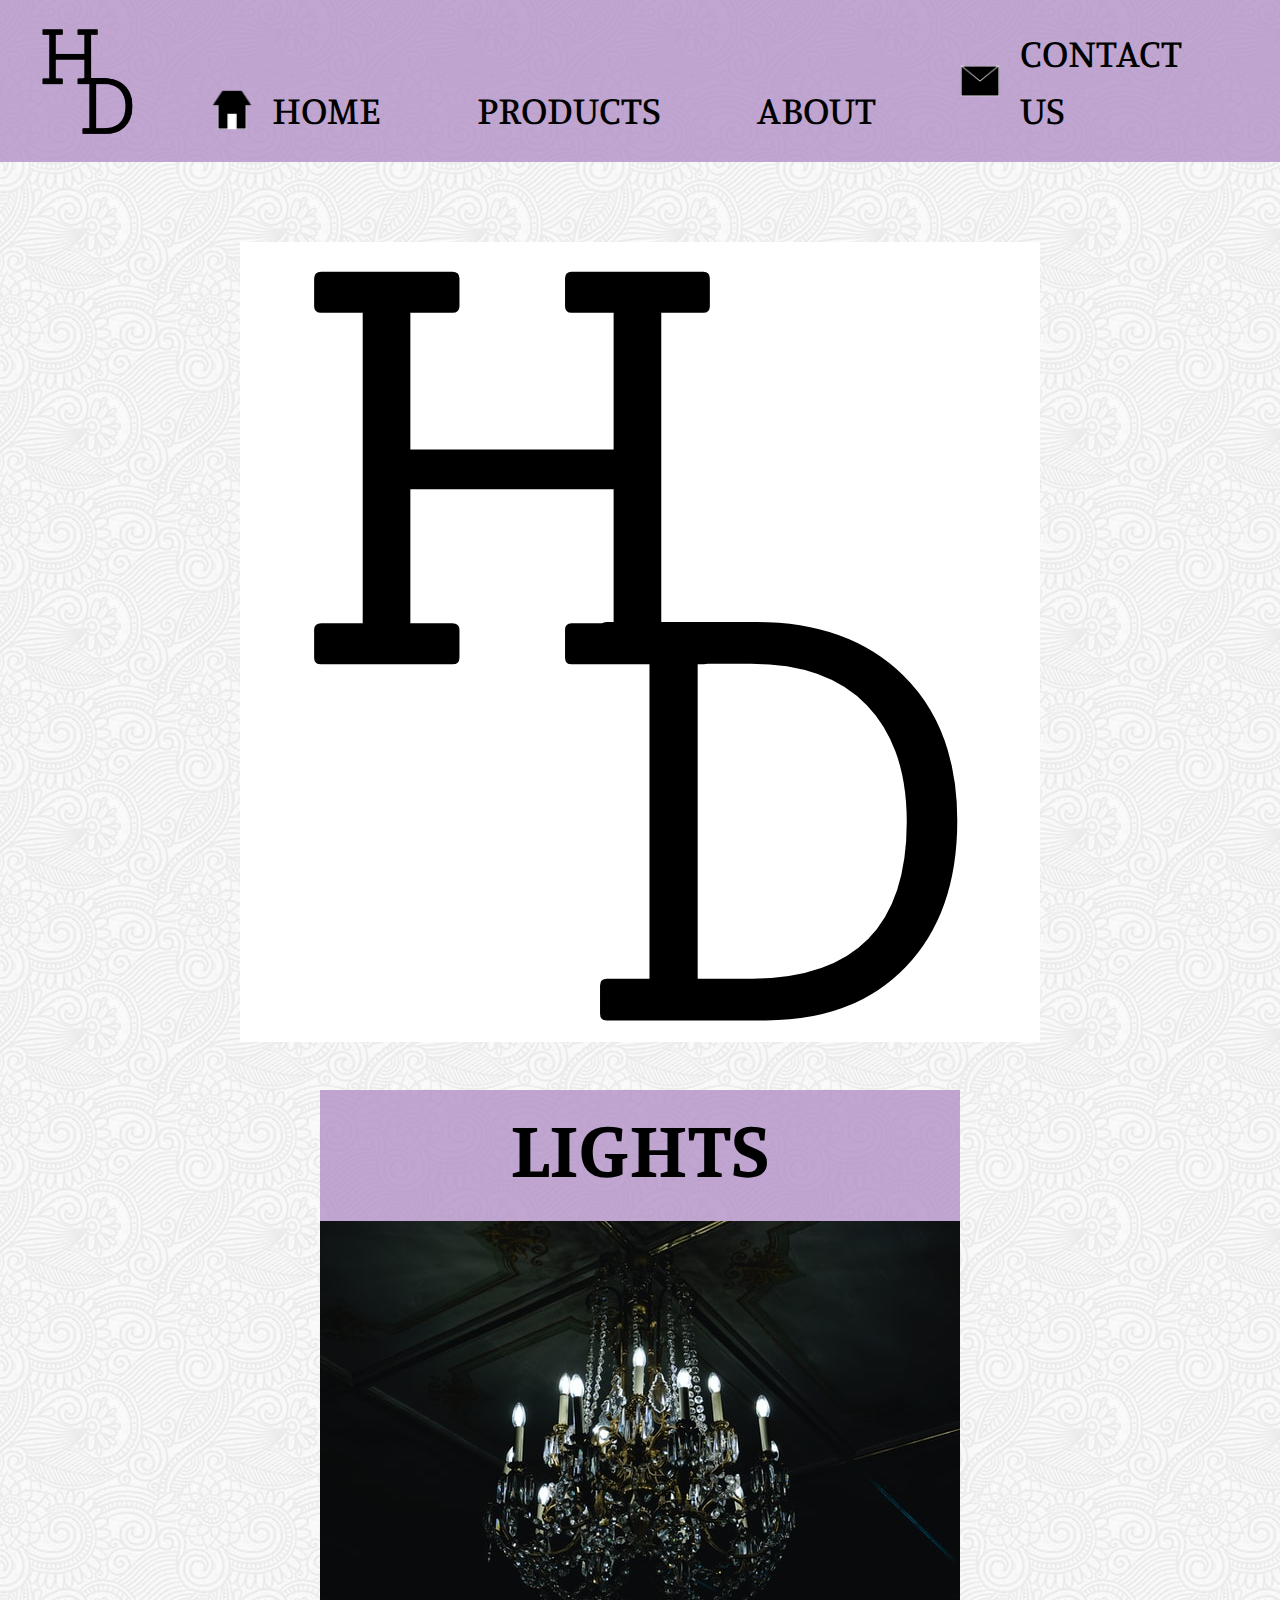
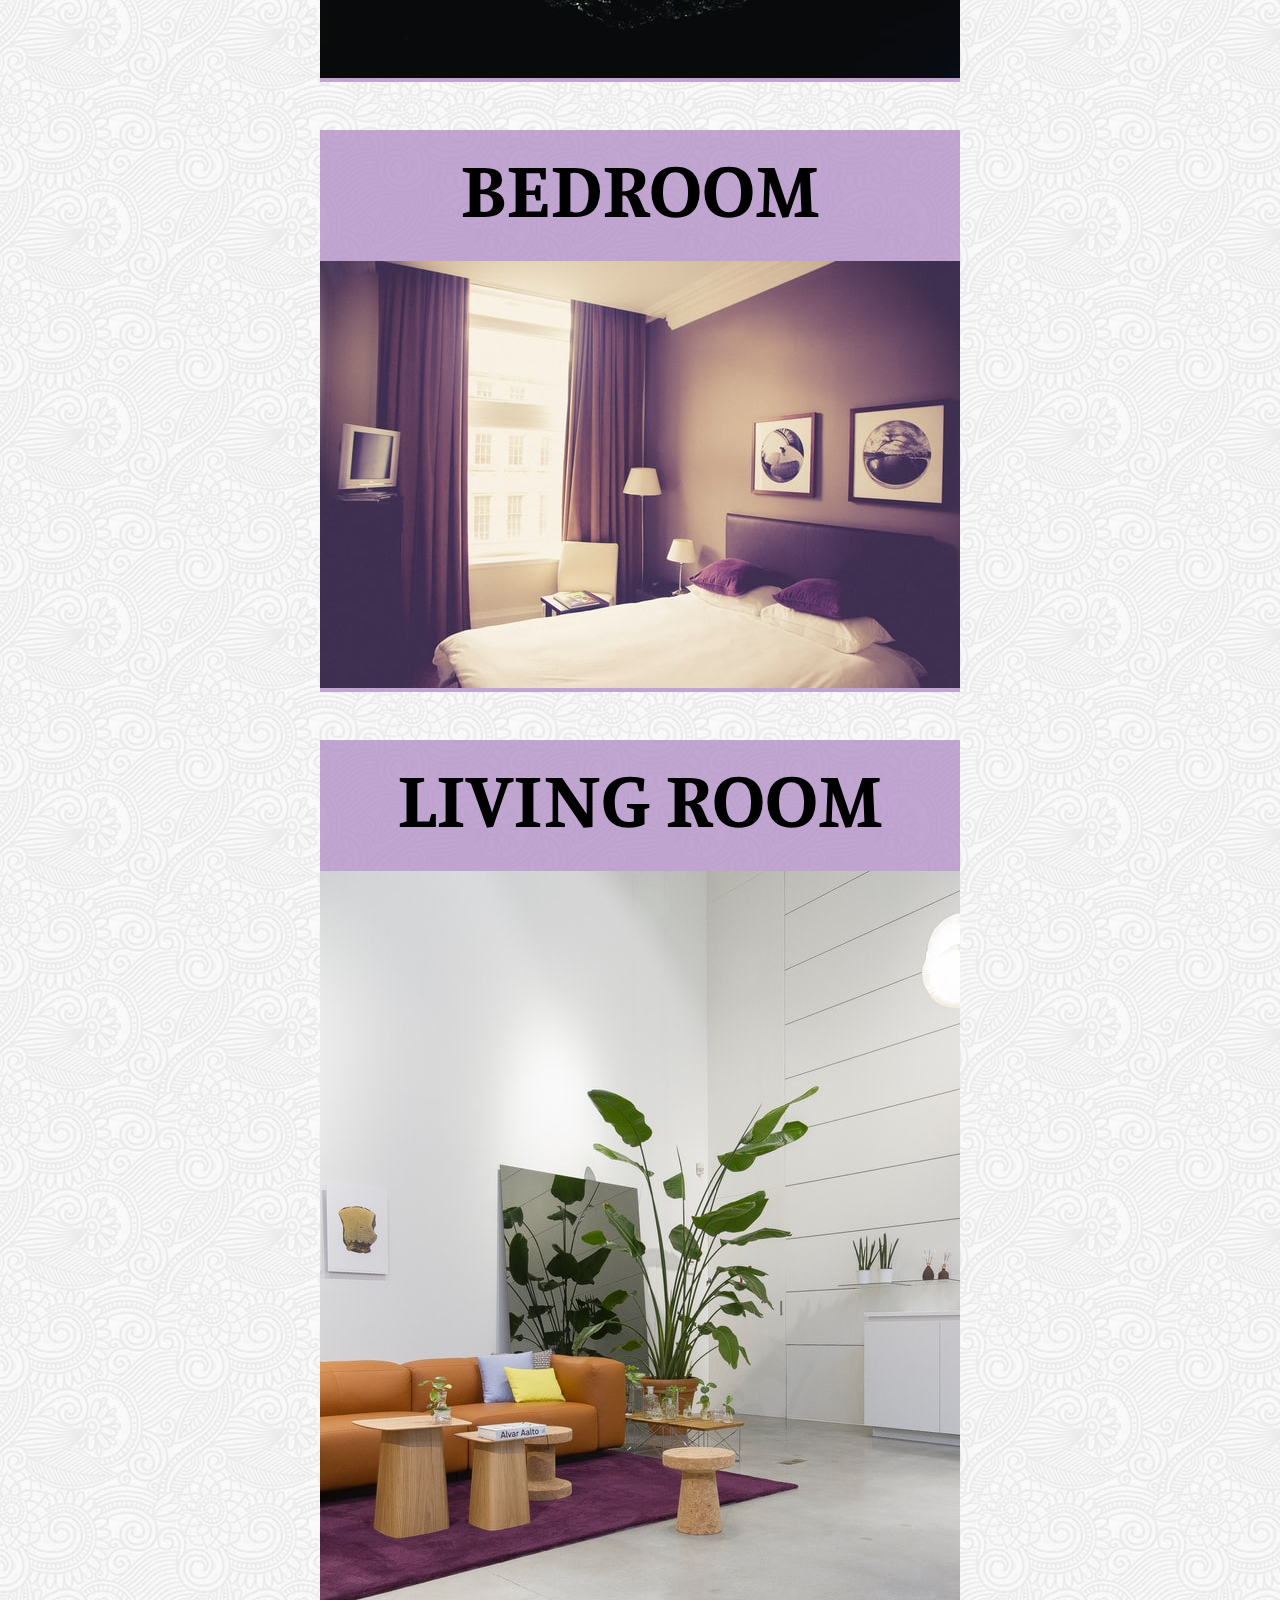
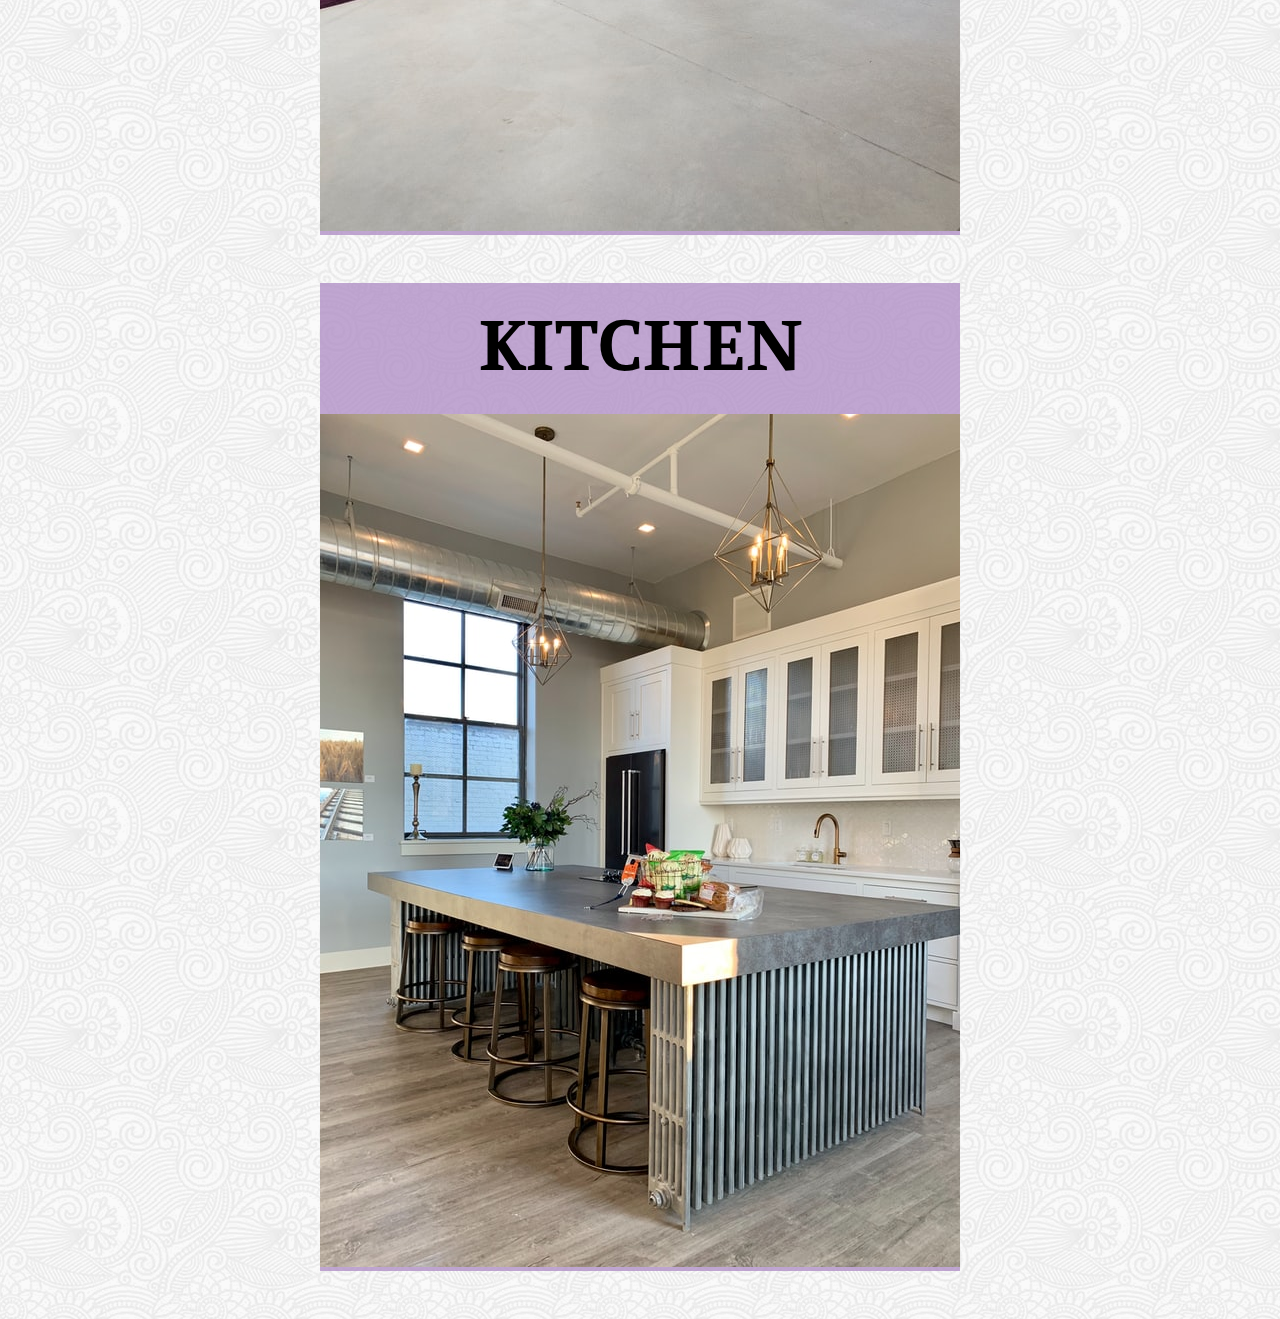
<file: index.html>
<!DOCTYPE html>
<html lang="en">
<head>
    <meta charset="UTF-8">
    <meta http-equiv="X-UA-Compatible" content="IE=edge">
    <meta name="viewport" content="width=device-width, initial-scale=1.0">
    <link rel="preconnect" href="https://fonts.googleapis.com">
    <link rel="preconnect" href="https://fonts.gstatic.com" crossorigin>
    <link href="https://fonts.googleapis.com/css2?family=Manuale:ital,wght@0,300;0,400;0,500;0,600;0,700;0,800;1,300;1,400;1,500;1,600;1,700;1,800&display=swap" rel="stylesheet">
    <link href="https://fonts.googleapis.com/css2?family=Fira+Sans:ital,wght@0,100;0,200;0,300;0,400;0,500;0,600;0,700;0,800;0,900;1,100;1,200;1,300;1,400;1,500;1,600;1,700;1,800;1,900&display=swap" rel="stylesheet">
    <link href="https://fonts.googleapis.com/css2?family=Arimo:ital,wght@0,400;0,500;0,600;0,700;1,400;1,500;1,600;1,700&display=swap" rel="stylesheet">
    <link rel="stylesheet" href="styles.css" />
    <title>Home Decor | Home</title>
</head>
<body>
    <header>
        <img src="./images/home_decor_logo.png" id="logo"/>
        <div class="menu">
            <div class="menu_link"><img src="./images/home.png" id="nav_icon"><a href="/">Home</a></div>
            <div class="menu_link"><a href="products.html">Products</a></div>
            <div class="menu_link"><a href="/">About</a></div>
            <div class="menu_link"><img src="./images/envelope.png" id="nav_icon"><a href="/">Contact Us</a></div>
        </div>
    </header>
    <main>
        <div class="big_logo_container">
            <img src="./images/home_decor_logo.png" class="big_logo">
        </div>
        <div>
            <div class="container_box">
                <h2>lights</h2>
                <img src="./images/lights.jpg" class="picture">
                
            </div>
            <div class="container_box">
                <h2>bedroom</h2>
                <img src="./images/bedroom.jpg" class="picture">
                
            </div>
            <div class="container_box">
                <h2>living room</h2>
                <img src="./images/living_room.jpg" class="picture">
                
            </div>
            <div class="container_box">
                <h2>kitchen</h2>
                <img src="./images/kitchen.jpg" class="picture">
                
            </div>
        </div>

    </main>
    <footer>

    </footer>
</body>
</html>
</file>
<file: styles.css>
:root {
    --main-color: rgba(174, 140, 196, 0.767);
    --black: black;
    --white: white;
    --buy_now: rgb(97, 221, 97);
    font-size: 16px;
    font-family: Arial, Helvetica, sans-serif;
    
}

body {
    margin: 0;
    background-image: url(./images/full-bloom.png);
    background-repeat: repeat;
    
}

header {
    padding: 0.5rem 2rem;
    display: flex;
    align-items: center;
    justify-content: space-between;
    background-color: var(--main-color);
    
}

h2 {
    font-size: 5rem;
    font-family: 'Manuale', serif;
    margin: 1rem;
    text-transform: uppercase;
}

main {
    display: flex;
    justify-content: center;
    padding-top: 5rem;
    flex-direction: column;
    align-items: center;
    justify-content: space-between;
}

#nav_icon {
    max-width: 3rem;
}


.menu{
    display: flex;
    align-items: flex-end;
}

.menu_link {
    display: flex;
    align-items: center;
    padding-left: 4rem;
}

button {
    font-size: 3.5rem;
    text-transform: uppercase;
    font-family: 'Fira Sans', sans-serif;
    background-color: var(--buy_now);
    padding: 1rem;
    border-radius: 1rem;
    border: var(--white) solid;
}

p {
    font-size: 2rem;
    max-width: 40ch;
    font-family: 'Arimo', sans-serif;
    padding: 3rem;
    margin: 0 auto;
    text-align: left;
    font-weight: bold;
}

.picture {
    max-width: 50rem;
}

.container_box {
    text-transform: uppercase;
    text-align: center;
    max-width: 100%;
    background: var(--main-color);
    
    margin: 3rem;
    cursor: pointer;
}

.container_box_product {
    text-align: center;
    max-width: 100%;
    background: var(--main-color);
    display: flex;
    flex-direction: column;
    justify-content: space;
    margin: 3rem;
    cursor: pointer;
    padding: 1rem;
}

.product_images {
    display: flex;
    flex-direction: column;
    text-align: center;
    justify-content: space-between;
}

.product_image_large {
    max-width: 50rem;
    padding: 1rem;
    margin: 0 auto;
}

.product_image_small {
    max-width: 50rem;
    padding: 1rem;
    margin: 0 auto;
}

.big_logo {
    max-width: 200%;
}

.landing_photo {
    max-width: 100rem;
    filter: drop-shadow(10px -10px 5px black);
}


.big_logo_container {
    display: flex;
    justify-content: center;
    max-width: 200rem;
    background-color: var(--white);
}





#logo {
    max-width: 7em;
}

a {
    text-decoration: none;
    text-transform: uppercase;
    color: var(--black);
    padding: 1rem;
    font-size: 2.5rem;
    font-family: 'Manuale', serif;
    font-weight: 500;
}
</file>
